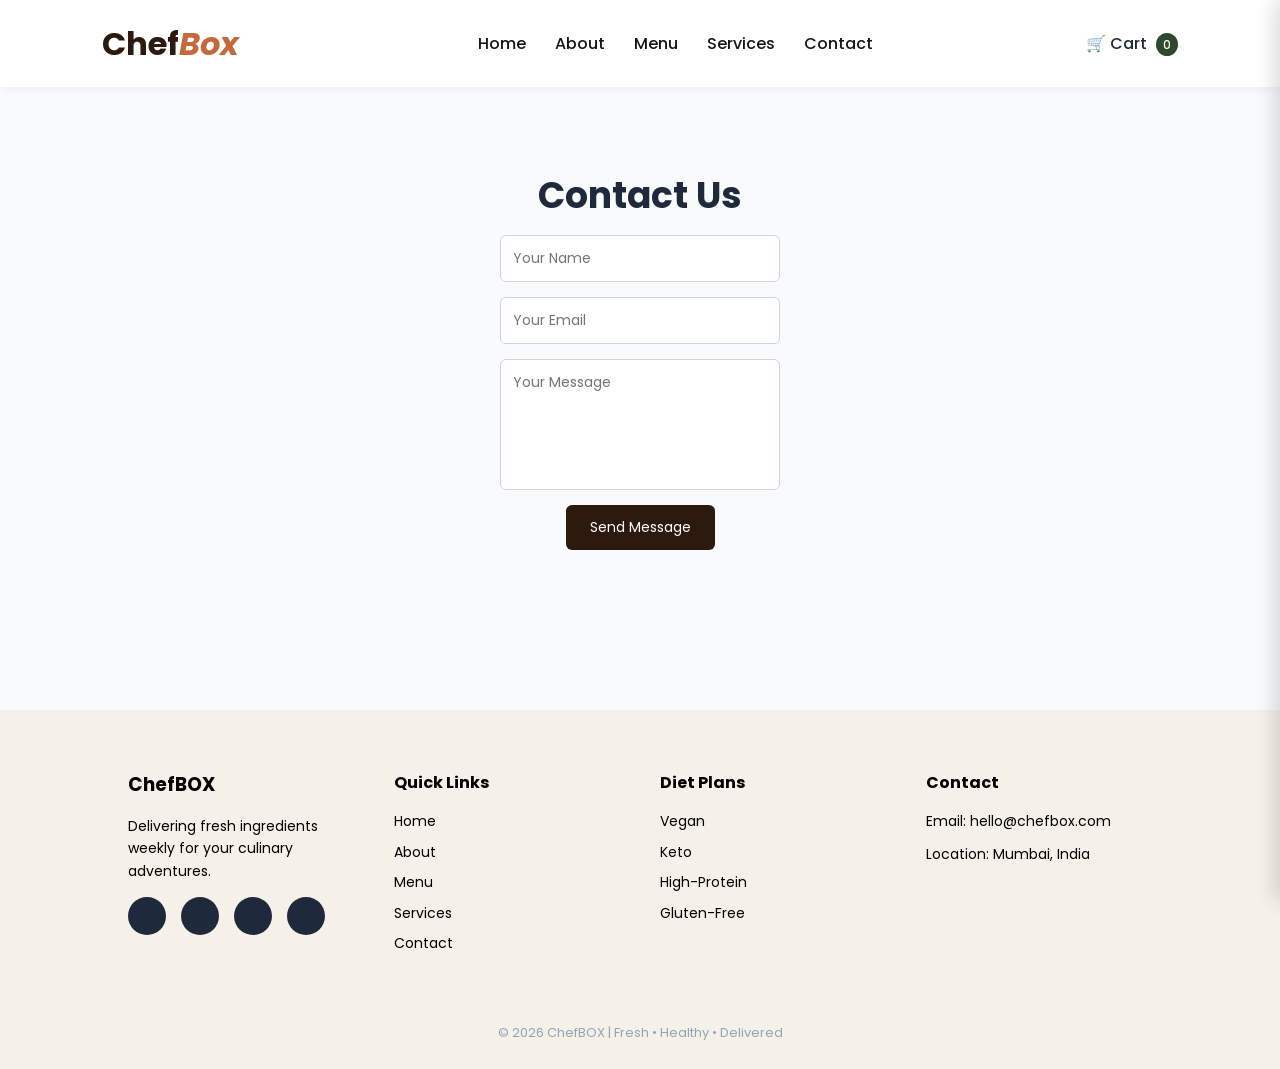
<file: contact.html>
<!DOCTYPE html>

<html>

 

<head>

 

<title>Contact</title>

 

<link rel="stylesheet" href="style.css">

<link href="https://fonts.googleapis.com/css2?family=Poppins:wght@300;400;500;600&display=swap" rel="stylesheet">

 

</head>

 

<body>

 

<header>

 

<h2 class="logo-text">Chef<span>Box</span></h2>

 

<nav>

 

<a href="index.html">Home</a>

<a href="about.html">About</a>

<a href="products.html">Menu</a>

<a href="services.html">Services</a>

<a href="contact.html">Contact</a>


 

</nav>

 

<div class="cart" onclick="toggleCart()">

🛒 Cart <span id="cartCount" class="cart-count">0</span>

</div>

 

</header>

 

<section class="page">

 

<h1>Contact Us</h1>

 

<form id="contactForm">

 

<input type="text" id="name" placeholder="Your Name" required>

 

<input type="email" id="email" placeholder="Your Email" required>

 

<textarea id="message" rows="5" placeholder="Your Message" required></textarea>

 

<button type="submit">Send Message</button>

 

</form>

 

</section>

 

<div class="cart-panel" id="cartPanel">

 

<div class="cart-header">

 

<h3>Your Cart</h3>

 

<button class="close-cart" onclick="toggleCart()">✖</button>

 

</div>

 

<ul id="cartItems"></ul>

 

<div class="cart-footer">

 

<button onclick="clearCart()" class="clear-cart">Clear Cart</button>

 

</div>

 

</div>

<footer>
    <div class="footer-container">
      <div class="footer-col">
        <h3 class="logo">ChefBOX</h3>
        <p>Delivering fresh ingredients weekly for your culinary adventures.</p>
        <div class="social-icons">
          <a href="#"><i class="fab fa-linkedin"></i></a>
          <a href="#"><i class="fab fa-instagram"></i></a>
          <a href="#"><i class="fab fa-discord"></i></a>
          <a href="#"><i class="fab fa-youtube"></i></a>
        </div>
      </div>
      <div class="footer-col">
        <h4>Quick Links</h4>
        <a href="index.html">Home</a>
        <a href="about.html">About</a>
        <a href="products.html">Menu</a>
        <a href="services.html">Services</a>
        <a href="contact.html">Contact</a>
      </div>
      <div class="footer-col">
        <h4>Diet Plans</h4>
        <a href="#">Vegan</a>
        <a href="#">Keto</a>
        <a href="#">High-Protein</a>
        <a href="#">Gluten-Free</a>
      </div>
      <div class="footer-col">
        <h4>Contact</h4>
        <p>Email: hello@chefbox.com</p>
        <p>Location: Mumbai, India</p>
      </div>
    </div>
    <div class="footer-bottom">
      <p>© 2026 ChefBOX | Fresh • Healthy • Delivered</p>
    </div>
  </footer>

  <script src="script.js"></script>

 

</body>

 

</html>
</file>
<file: style.css>
/* RESET */

 

*{

margin:0;

padding:0;

box-sizing:border-box;

font-family:'Poppins',sans-serif;

}

 .logo-text {
  font-family: 'Poppins', sans-serif;
  font-weight: 700;
  color: #2C1A0E;
  font-size: 32px;
}
.logo-text span {
  color: #C4693B;
  font-style: italic;
}

 

 

/* BODY */

 

body{

background:#f8fafc;

color:#1e293b;

line-height:1.6;

}

 

 

 

/* HEADER */

 

header{

display:flex;

justify-content:space-between;

align-items:center;

padding:18px 8%;

background:white;

box-shadow:0 2px 10px rgba(0,0,0,0.05);

position:sticky;

top:0;

z-index:1000;

} */

 

header h2{

color:#2D4A2D;

}

 

 

 

/* NAVIGATION */

 

nav a{

margin-left:25px;

text-decoration:none;

color:#151616;

font-weight:500;

transition:0.3s;

}

 

nav a:hover{

color:#2D4A2D;

}

 

 

 

/* CART ICON */

 

.cart{

cursor:pointer;

font-weight:500;

}

 

.cart-count{

background:#2D4A2D;

color:white;

padding:3px 7px;

border-radius:50%;

font-size:12px;

margin-left:5px;

}

 .close-cart{
  background:#e6efe6;
  color:#000000;
 }

 

 

/* HERO */

 

.hero{

height:75vh;

display:flex;

flex-direction:column;

justify-content:center;

align-items:center;

text-align:center;

background: url('hero-bg.png') center/cover no-repeat;

background-color: #F5F0E8;

color:#2C1A0E;

padding:20px;

box-shadow: 0 -8px 30px rgba(44, 26, 14, 0.20),
            0  8px 30px rgba(44, 26, 14, 0.20);

}

 

.hero h1{

font-size:48px;

margin-bottom:15px;

}

 

.hero p{

font-size:18px;

max-width:600px;

margin-bottom:25px;

}

 

 

 

/* BUTTON */

 

.btn,button{

background:#2C1A0E;

color:white;

padding:12px 24px;

border:none;

border-radius:6px;

cursor:pointer;

transition:0.3s;

font-size:14px;

}

 

.btn{

text-decoration:none;

}

 

.btn:hover,

button:hover{

background:#2D4A2D;

transform:translateY(-2px);

}

 

 

 

/* PAGE */

 

.page{

padding:80px 10%;

text-align:center;

}

 

.page h1{

font-size:36px;

margin-bottom:10px;

}

 

.page p{

color:#64748b;

max-width:600px;

margin:auto;

margin-bottom:40px;

}



 

 

/* CARD CONTAINER */

 

.card-container{

display:flex;

flex-wrap:wrap;

justify-content:center;

gap:30px;

}

 

 

 

/* CARD */

 

.card{

background:white;

width:260px;

border-radius:12px;

overflow:hidden;

box-shadow:0 6px 20px rgba(0,0,0,0.08);

transition:0.3s;

}

 

.card:hover{

transform:translateY(-8px);

box-shadow:0 10px 25px rgba(0,0,0,0.12);

}

 

.card img{

width:100%;

height:160px;

object-fit:cover;

}

 

.card h3{

margin-top:15px;

font-size:20px;

}

 

.card p{

padding:10px 20px;

font-size:14px;

color:#64748b;

}

 

.card ul{

text-align:left;

padding:0 35px 20px;

font-size:14px;

}

 

.card li{

margin-bottom:6px;

}

 

.card button{

margin-bottom:15px;

}

 

 

 

/* SERVICE DETAILS */

 

.details{

display:none;

margin:15px;

padding:18px;

background:#f8fafc;

border-radius:8px;

text-align:left;

border:1px solid #e2e8f0;

transition:all 0.3s ease;

}

 

.details h4{

margin-top:10px;

margin-bottom:8px;

color:gr;

font-size:16px;

}

 

.details p{

font-size:14px;

margin-bottom:10px;

color:#475569;

}

 

.details ul{

padding-left:18px;

margin-bottom:10px;

}

 

.details li{

margin-bottom:6px;

font-size:14px;

}

 

 

 

/* Animation */

 

@keyframes fadeIn{

 

from{

opacity:0;

transform:translateY(-10px);

}

 

to{

opacity:1;

transform:translateY(0);

}

 

}

 

 

/* FORM */

 

form{

display:flex;

flex-direction:column;

align-items:center;

gap:15px;

}

 

input,textarea{

width:280px;

padding:12px;

border-radius:6px;

border:1px solid #cbd5e1;

font-size:14px;

}

 

textarea{

resize:none;

}

 

 

 

/* CART PANEL */

 

.cart-panel{

position:fixed;

right:-360px;

top:0;

width:360px;

height:100%;

background:white;

box-shadow:-5px 0 20px rgba(0,0,0,0.15);

padding:25px;

transition:0.3s;

overflow-y:auto;

z-index:2000;

display:flex;

flex-direction:column;

}

 

.cart-panel.active{

right:0;

}



 

 

/* CART HEADER */

 

.cart-header{

display:flex;

justify-content:space-between;

align-items:center;

margin-bottom:20px;

border-bottom:1px solid #eee;

padding-bottom:10px;

}

 

.close-cart{

background:none;

border:none;

font-size:18px;

cursor:pointer;

}

 

 

 

/* CART ITEMS */

 

#cartItems{

list-style:none;

flex:1;

}

 

#cartItems li{

display:flex;

justify-content:space-between;

align-items:center;

background:#f1f5f9;

padding:10px 12px;

border-radius:6px;

margin-bottom:10px;

font-size:14px;

}

 

 

 

/* REMOVE BUTTON */

 

.remove-btn{

background:#2D4A2D;

border:none;

color:white;

padding:4px 8px;

border-radius:4px;

cursor:pointer;

font-size:12px;

}

 

.remove-btn:hover{

background:red;

}

 

 

 

/* CART FOOTER */

 

.cart-footer{

margin-top:20px;

}

 

.clear-cart{

width:100%;

background:#2D4A2D;

color:white;

border:none;

padding:10px;

border-radius:6px;

cursor:pointer;

}

 

.clear-cart:hover{

background:red;

color: white;

}

 

.close-cart{

   color: #0d111b;

}

 .close-cart:hover{
  color: #e8ebf2;
 }

 

 

/* FOOTER */

 

footer{

background:#F5F0E8 ;

color:black;

padding:60px 10% 25px;

margin-top:80px;

}

 

.footer-container{

display:flex;

justify-content:space-between;

flex-wrap:wrap;

gap:40px;

}

 

.footer-col{

flex:1;

min-width:200px;

}

 

.footer-col h3{

color:black;

margin-bottom:15px;

}

 

.footer-col h4{

color:black;

margin-bottom:15px;

}

 

.footer-col p{

font-size:14px;

margin-bottom:10px;

}

 

.footer-col a{

display:block;

color:black;

text-decoration:none;

margin-bottom:8px;

font-size:14px;

transition:0.3s;

}

 

.footer-col a:hover{

color:black;

padding-left:5px;

}

 

 

 

/* SOCIAL ICONS */

 

.social-icons{

display:flex;

align-items:center;

gap:15px;

margin-top:15px;

}

 

.social-icons a{

display:flex;

align-items:center;

justify-content:center;

width:38px;

height:38px;

background:#1e293b;

border-radius:50%;

color:#cbd5e1;

font-size:16px;

text-decoration:none;

transition:all 0.3s ease;

}

 

.social-icons a:hover{

background:#2563eb;

color:white;

transform:translateY(-3px);

}

 

 

 

/* FOOTER BOTTOM */

 

.footer-bottom{

border-top:1px solid rgba(255,255,255,0.1);

margin-top:40px;

padding-top:20px;

text-align:center;

font-size:13px;

color:#94a3b8;

}

 

 

 

/* RESPONSIVE */

 

@media(max-width:768px){

 

.hero h1{

font-size:32px;

}

 

.card{

width:90%;

}

 

.footer-container{

flex-direction:column;

text-align:center;

}

 

}


.filter-pills {
  display: flex;
  flex-wrap: wrap;
  justify-content: center;
  gap: 10px;
  margin-bottom: 36px;
}



.pill {
  padding: 8px 20px;
  border-radius: 999px;
  border: 1.5px solid #cbd5e1;
  background: transparent;
  font-family: 'Poppins', sans-serif;
  font-size: 13px;
  font-weight: 500;
  color: #1e293b;
  cursor: pointer;
  transition: 0.3s;
}
.pill:hover {
  border-color: #2D4A2D;
  transform: translateY(-1px);
}



.menu-grid {
  display: flex;
  flex-wrap: wrap;
  justify-content: center;
  gap: 30px;
}



.meal-card {
  background: white;
  width: 270px;
  border-radius: 12px;
  overflow: hidden;
  box-shadow: 0 6px 20px rgba(0,0,0,0.08);
  transition: 0.3s;
  display: flex;
  flex-direction: column;
}
.meal-card:hover {
  transform: translateY(-8px);
  box-shadow: 0 10px 25px rgba(0,0,0,0.13);
}
.meal-card.hidden { display: none; }


.card-img-wrap {
 position: relative;
  height: 175px;
  overflow: hidden;
}
.card-img-wrap img {
  width: 100%;
  height: 100%;
  object-fit: cover;
  transition: transform 0.5s ease;
  display: block;
}
.meal-card:hover .card-img-wrap img { transform: scale(1.07); }


.card-tags {
  position: absolute;
  top: 10px;
  left: 10px;
  display: flex;
  flex-wrap: wrap;
  gap: 5px;
}
.tag {
  font-size: 10px;
  font-weight: 600;
  letter-spacing: .06em;
  text-transform: uppercase;
  padding: 3px 9px;
  border-radius: 999px;
}
.tag-vegan        { background: rgba(45,74,45,.85);    color: #d4ead4; }
.tag-keto         { background: rgba(196,105,59,.88);  color: #fdf0e8; }
.tag-high-protein { background: rgba(212,168,75,.92);  color: #2c1a0e; }
.tag-gluten-free  { background: rgba(122,158,126,.88); color: #f0f7f0; }



.card-cal {
  position: absolute;
  bottom: 10px;
  right: 10px;
  background: rgba(255,255,255,0.88);
  border-radius: 999px;
  padding: 3px 10px;        
  font-size: 11px;
  font-weight: 500;
  color: #1e293b;
}



.card-body {
  padding: 16px 18px 10px;
  flex: 1;
}
.card-body h3 {
  font-size: 16px;
  font-weight: 600;
  margin-bottom: 6px;
  color: #1e293b;
}
.card-body p {
  font-size: 13px;
  color: #64748b;
  line-height: 1.55;
  padding: 0;
}



.card-footer {
  display: flex;
  align-items: center;
  justify-content: space-between;
  padding: 12px 18px 16px;
  border-top: 1px solid #f1f5f9;
}
.card-price {
  font-size: 16px;
  font-weight: 600;
  color: #C4693B;
}
.card-price small {
  font-size: 11px;
  font-weight: 400;
  color: #94a3b8;
}



.services-hero {
  background: linear-gradient(135deg, #F5F0E8, #EDE6D6);
  text-align: center;
  padding: 80px 10% 40px;
  color: #2C1A0E;
}
.services-hero h1 { font-size: 48px; font-weight: 600; margin-bottom: 12px; }
.services-hero p  { font-size: 17px; color: #6b5545; max-width: 560px; margin: auto; }



.plans-grid {
  display: flex;
  flex-wrap: wrap;
  justify-content: center;
  gap: 28px;
  margin-top: 20px;
}



.plan-card {
  background: white;
  width: 300px;
  border-radius: 16px;
  overflow: hidden;
  box-shadow: 0 6px 20px rgba(0,0,0,0.08);
  transition: 0.3s;
  display: flex;
  flex-direction: column;
}
.plan-card:hover { transform: translateY(-6px); box-shadow: 0 12px 30px rgba(0,0,0,0.13); }
.plan-card-featured { transform: scale(1.04); box-shadow: 0 12px 35px rgba(44,26,14,0.18); }
.plan-card-featured:hover { transform: scale(1.04) translateY(-6px); }




.plan-header { padding: 28px 24px 20px; text-align: center; color: white; }
.plan-header h2 { font-size: 26px; font-weight: 600; margin: 10px 0 6px; }
.plan-header p  { font-size: 13px; opacity: 0.85; margin: 0; }
.plan-weekly  { background: #2C1A0E; }
.plan-monthly { background: #2D4A2D; }
.plan-annual  { background: #C4693B; }




.plan-badge {
  display: inline-block;
  background: rgba(255,255,255,0.2);
  color: white;
  font-size: 11px;
  font-weight: 600;
  letter-spacing: .08em;
  text-transform: uppercase;
  padding: 4px 12px;
  border-radius: 999px;
  border: 1px solid rgba(255,255,255,0.35);
}



.plan-price { font-size: 32px; font-weight: 700; margin: 10px 0 4px; }
.plan-price span { font-size: 14px; font-weight: 400; opacity: 0.8; }




.plan-features { list-style: none; padding: 20px 24px; flex: 1; text-align: left; }
.plan-features li { font-size: 14px; color: #1e293b; margin-bottom: 12px; display: flex; align-items: center; gap: 10px; }
.plan-features li i { font-size: 12px; color: #2D4A2D; width: 14px; }
.plan-feature-off { color: #94a3b8 !important; }
.plan-feature-off i { color: #cbd5e1 !important; }




.plan-btn {
  display: block;
  margin: 0 24px 24px;
  padding: 12px;
  border-radius: 8px;
  text-align: center;
  font-family: 'Poppins', sans-serif;
  font-size: 14px;
  font-weight: 600;
  text-decoration: none;
  transition: 0.3s;
}
.plan-btn-outline { border: 2px solid #2C1A0E; color: #2C1A0E; background: transparent; }
.plan-btn-outline:hover { background: #2C1A0E; color: white; }
.plan-btn-solid { background: #2D4A2D; color: white; border: 2px solid #2D4A2D; }
.plan-btn-solid:hover { background: #1e3320; }
</file>
